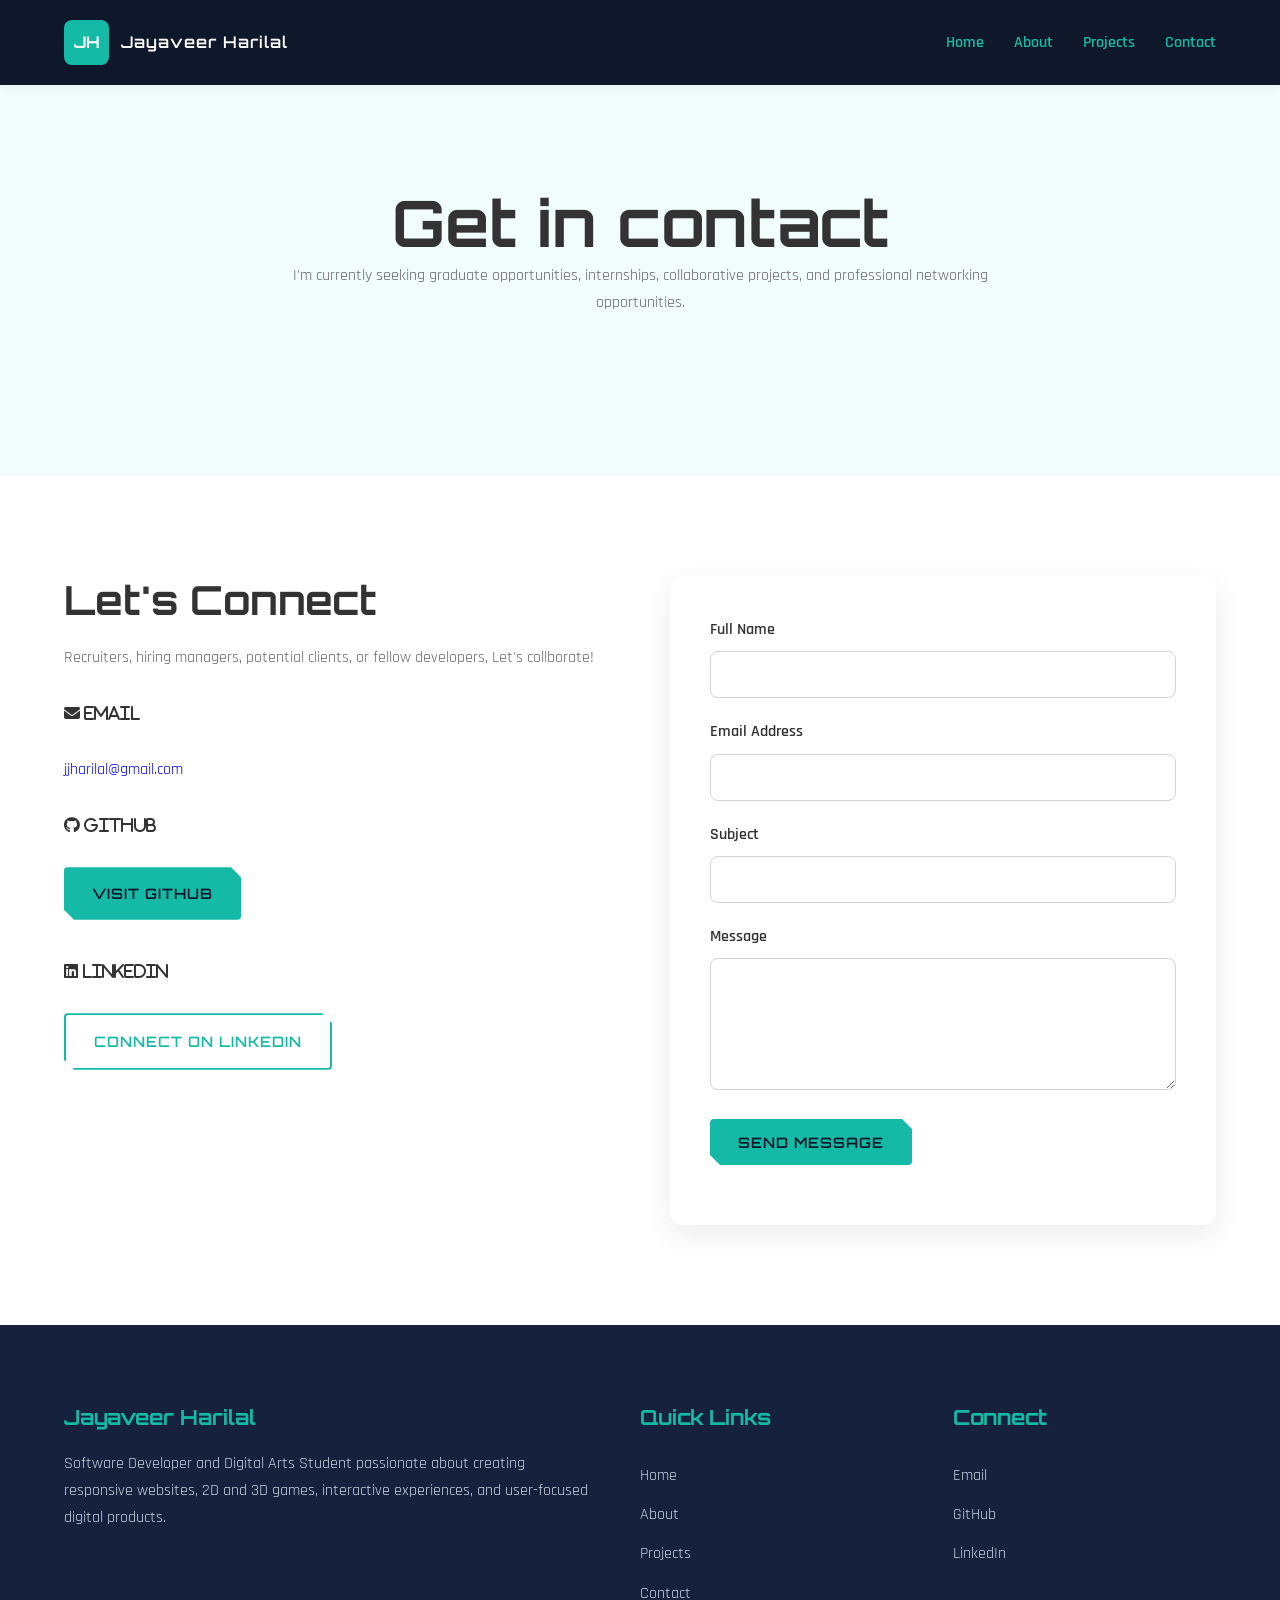
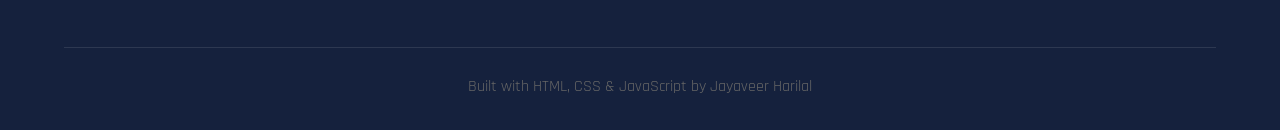
<file: contact.html>
<!DOCTYPE html>
<html lang="en">
<head>
    <meta charset="UTF-8">
    <meta
        name="viewport"
        content="width=device-width, initial-scale=1.0">

    <title>Contact page - Jayaveer Harilal</title>

    <link rel="preconnect" href="https://fonts.googleapis.com">
    <link rel="preconnect" href="https://fonts.gstatic.com" crossorigin>

    <link href="https://fonts.googleapis.com/css2?family=Open+Sans:wght@400;500;600&family=Poppins:wght@400;500;600;700&display=swap" rel="stylesheet">
    <link href="https://fonts.googleapis.com/css2?family=Orbitron:wght@400;500;600;700&display=swap" rel="stylesheet">
    <link href="https://fonts.googleapis.com/css2?family=Rajdhani:wght@400;500;600;700&display=swap" rel="stylesheet">


    <link rel="stylesheet" href="https://cdnjs.cloudflare.com/ajax/libs/font-awesome/6.5.1/css/all.min.css">
    <link rel="stylesheet" href="css/style.css">
    <link rel="stylesheet" href="css/responsive.css">
</head>

<body>

<div id="navbar"></div>

<main>

<section class="contact-hero">

    <div class="container">

        <div class="section-heading">

            <h1>Get in contact</h1>

            <p>
                I'm currently seeking graduate opportunities,
                internships, collaborative projects,
                and professional networking opportunities.
            </p>

        </div>

    </div>

</section>

<section class="contact-section">

    <div class="container">

        <div class="contact-grid">

            <!-- LEFT -->

            <div class="contact-info">

                <h2>Let's Connect</h2>

                <p>
                    Recruiters,
                    hiring managers,
                    potential clients,
                    or fellow developers,
                    Let's collborate!
                </p>

                <div class="contact-item">
                    <i class="fa-solid fa-envelope"> Email </i>
                    <br></br>
                    <a href="mailto:jjharilal@gmail.com">
                        jjharilal@gmail.com
                    </a>
                </div>

                <div class="contact-item">
                    <i class="fa-brands fa-github"> GitHub </i>
                    <br></br>
                    <a
                        href="https://github.com/JayHarilal"
                        target="_blank"
                        class="btn">

                        Visit GitHub
                    </a>
                </div>

                <div class="contact-item">
                    <i class="fa-brands fa-linkedin"> LinkedIn </i>
                    <br></br>
                    <a
                        href="https://www.linkedin.com/in/jayaveer-harilal-408870415/"
                        target="_blank"
                        class="btn-secondary">

                        Connect on LinkedIn

                    </a>
                </div>

            </div>

            <!-- RIGHT -->

            <div class="contact-form-wrapper">

                <form id="contactForm">

                    <div class="form-group">

                        <label for="name">
                            Full Name
                        </label>

                        <input
                            type="text"
                            id="name"
                            name="name">

                        <small class="error"></small>

                    </div>

                    <div class="form-group">

                        <label for="email">
                            Email Address
                        </label>

                        <input
                            type="email"
                            id="email"
                            name="email">

                        <small class="error"></small>

                    </div>

                    <div class="form-group">

                        <label for="subject">
                            Subject
                        </label>

                        <input
                            type="text"
                            id="subject"
                            name="subject">

                        <small class="error"></small>

                    </div>

                    <div class="form-group">

                        <label for="message">
                            Message
                        </label>

                        <textarea
                            id="message"
                            rows="6"></textarea>

                        <small class="error"></small>

                    </div>

                    <button
                        type="submit"
                        class="btn">

                        Send Message

                    </button>

                    <p
                        id="successMessage"
                        class="success-message">

                    </p>

                </form>

            </div>

        </div>

    </div>

</section>

</main>

<footer>

    <div class="container">

        <div class="footer-grid">

            <div class="footer-about">

                <h3>Jayaveer Harilal</h3>

                <p>
                    Software Developer and Digital Arts Student
                    passionate about creating responsive websites, 2D and 3D games,
                    interactive experiences, and user-focused digital products.
                </p>

            </div>

            <div class="footer-links">

                <h3>Quick Links</h3>

                <a href="index.html">Home</a>
                <a href="about.html">About</a>
                <a href="projects.html">Projects</a>
                <a href="contact.html">Contact</a>

            </div>

            <div class="footer-contact">

                <h3>Connect</h3>

                <a href="mailto:jjharilal@gmail.com">
                    Email
                </a>

                <a href="https://github.com/JayHarilal"
                   target="_blank">

                    GitHub

                </a>

                <a href="https://www.linkedin.com/in/jayaveer-harilal-408870415/"
                   target="_blank">

                    LinkedIn

                </a>

            </div>

        </div>

        <div class="footer-bottom">

            <p>
                Built with HTML, CSS & JavaScript by Jayaveer Harilal
            </p>

        </div>

    </div>

</footer>

<script src="js/nav.js"></script>
<script src="js/contact.js"></script>
<script src="js/animations.js"></script>

</body>
</html>
</file>
<file: css/style.css>
/*Global styles*/

:root{
    --primary:#15baa6;;
    --secondary:#0F172A;
    --dark:#333333;
    --light:#FFFFFF;
    --gray:#F5F7FA;
    --border:#E5E7EB;

    --shadow:0 10px 30px rgba(0,0,0,0.08);

    --radius:12px;

    --transition:0.3s ease;
}

*{
    margin:0;
    padding:0;
    box-sizing:border-box;
}

html{
    scroll-behavior:smooth;
}

body{
    font-family:'Rajdhani',sans-serif;
    color:var(--dark);
    background:var(--light);
    line-height:1.7;
}

img{
    width:100%;
    display:block;
}

a{
    text-decoration:none;
}

ul{
    list-style:none;
}

.container{
    width:min(1200px,90%);
    margin:auto;
}

section{
    padding:100px 0;
}

/*typography*/

h1,
h2,
h3,
h4{
    font-family:'Orbitron',sans-serif;
    line-height:1.2;
}

h1{
    font-size:4rem;
}

h2{
    font-size:2.5rem;
    margin-bottom:20px;
}

h3{
    font-size:1.3rem;
}

p{
    color:#666;
}

.section-heading{
    text-align:center;
    margin-bottom:60px;
}

.section-heading p{
    max-width:700px;
    margin:auto;
}

/*Buttons*/

.btn{
    display:inline-block;

    background:var(--primary);
    color:#0F172A;

    padding:14px 28px;

    border:none;
    border-radius:4px;

    font-family:'Orbitron',sans-serif;
    font-size:0.9rem;
    font-weight:600;

    letter-spacing:1px;
    text-transform:uppercase;

    cursor:pointer;

    transition:all 0.3s ease;

    position:relative;
    overflow:hidden;
}

.btn::before{
    content:"";

    position:absolute;
    top:0;
    left:-100%;

    width:100%;
    height:100%;

    background:rgba(255,255,255,0.15);

    transition:0.4s ease;
}

.btn:hover::before{
    left:100%;
}

.btn:hover{
    transform:translateY(-3px);

    box-shadow:
        0 0 15px rgba(20,184,166,0.5),
        0 0 30px rgba(20,184,166,0.25);
}

.btn-secondary{
    display:inline-block;

    background:transparent;

    border:2px solid var(--primary);

    color:var(--primary);

    padding:14px 28px;

    border-radius:4px;

    font-family:'Orbitron',sans-serif;
    font-size:0.9rem;
    font-weight:600;

    letter-spacing:1px;
    text-transform:uppercase;

    transition:all 0.3s ease;

    cursor:pointer;
}

.btn-secondary:hover{
    background:var(--primary);
    color:#0F172A;

    box-shadow:
        0 0 15px rgba(20,184,166,0.5),
        0 0 30px rgba(20,184,166,0.25);
}

.center{
    text-align:center;
    margin-top:40px;
}

.filter-btn{
    padding:12px 24px;

    border:2px solid var(--primary);

    background:transparent;

    color:var(--primary);

    border-radius:4px;

    cursor:pointer;

    font-family:'Orbitron',sans-serif;
    font-size:0.8rem;
    font-weight:600;

    letter-spacing:1px;
    text-transform:uppercase;

    transition:all 0.3s ease;
    margin-bottom: 30px;
    
}

.filter-btn:hover{
    background:var(--primary);
    color:#0F172A;

    transform:translateY(-3px);

    box-shadow:
        0 0 15px rgba(20,184,166,0.5),
        0 0 30px rgba(20,184,166,0.25);
}

.active-filter{
    background:var(--primary);
    color:#0F172A;
}

.btn,
.btn-secondary,
.filter-btn{
    clip-path: polygon(
        0 0,
        calc(100% - 10px) 0,
        100% 10px,
        100% 100%,
        10px 100%,
        0 calc(100% - 10px)
    );
}

.modal{
    display:none;
    position:fixed;
    left:0;
    top:0;
    width:100%;
    height:100%;

    background:rgba(0,0,0,0.7);

    justify-content:center;
    align-items:center;

    z-index:2000;
}

.modal-content{
    background:white;
    padding:40px;
    width:90%;
    max-width:700px;
    border-radius:12px;
    position:relative;
}

#modalImage{
    width:100%;
    height:300px;

    object-fit:cover;

    border-radius:12px;

    margin-bottom:20px;
}

.close-modal{
    position:absolute;
    top:20px;
    right:25px;
    font-size:2rem;
    cursor:pointer;
}

/*Image Lightbox*/


.clickable-image{
    cursor:pointer;
    transition:0.3s ease;
}

.clickable-image:hover{
    transform:scale(1.02);
}

.image-lightbox{
    display:none;

    position:fixed;
    top:0;
    left:0;

    width:100%;
    height:100%;

    background:rgba(0,0,0,0.9);

    justify-content:center;
    align-items:center;

    z-index:3000;
}

.image-lightbox img{
    width:auto;
    height:auto;

    max-width:95vw;
    max-height:95vh;
}

.close-lightbox{
    position:absolute;

    top:20px;
    right:40px;

    color:white;

    font-size:3rem;

    cursor:pointer;
}

/*Navigation*/

nav{
    background:#0F172A;
    position:sticky;
    top:0;
    z-index:1000;
    box-shadow:0 2px 10px rgba(0,0,0,0.05);
}

.nav-container{
    width:min(1200px,90%);
    margin:auto;

    display:flex;
    justify-content:space-between;
    align-items:center;

    padding:20px 0;
}

.logo{
    display:flex;
    align-items:center;
    gap:12px;

    text-decoration:none;
}

.logo-box{
    width:45px;
    height:45px;

    background:var(--primary);

    display:flex;
    justify-content:center;
    align-items:center;

    border-radius:8px;

    color:white;

    font-family:'Orbitron',sans-serif;
    font-weight:700;
    font-size:1rem;

    transition:0.3s ease;
}

.logo-box:hover{
    transform:scale(1.05);
    box-shadow:0 0 20px rgba(20,184,166,0.6)
}

.logo-text{
    font-family:'Orbitron',sans-serif;
    font-size:1rem;
    font-weight:600;

    color:white;

    letter-spacing:1px;
}

.menu-logo-box{
    width:45px;
    height:45px;

    background:var(--primary);

    display:flex;
    justify-content:center;
    align-items:center;

    border-radius:8px;

    color:white;

    font-family:'Orbitron',sans-serif;
    font-weight:700;

    cursor:pointer;

    transition:0.3s ease;

    box-shadow:0 0 12px rgba(20,184,166,0.3);
}

.menu-logo-box:hover{
    transform:scale(1.05);

    box-shadow:0 0 20px rgba(20,184,166,0.6);
}

.hamburger{
    display:none;
}

.nav-links{
    display:flex;
    gap:30px;
}

.nav-links a{
    color:white;
    color:var(--primary);
    font-weight:600;
    position:relative;
}

.nav-links a::after{
    content:"";
    position:absolute;
    left:0;
    bottom:-5px;

    width:0;
    height:2px;

    background:var(--primary);

    transition:0.3s ease;
}

.nav-links a:hover::after{
    width:100%;
}

.active{
    color:var(--primary);
}

.active::after{
    width:100%;
}

/*Hero*/

.hero{
    background:#F0FDFA;
}

.hero-content{
    display:grid;
    grid-template-columns:1fr 1fr;
    gap:80px;
    align-items:center;
}

.hero h1{
    margin-bottom:25px;
}

.hero p{
    margin-bottom:35px;
}

.hero-buttons{
    display:flex;
    gap:20px;
}

.hero-image{
    display:flex;
    justify-content:center;
}

.hero-image img{
    width:100%;
    max-width:400px;
    height:600px;

    object-fit:cover;

    border-radius:20px;

    box-shadow:var(--shadow);
}

/*Projects page*/


.projects-hero{
    position:relative;

    background-image:url("../images/unity.png");

    background-size:cover;
    background-position:center;

    padding:180px 0;
}

.projects-hero::before{
    content:"";

    position:absolute;

    inset:0;

    background:rgba(0,0,0,0.55);
}
.projects-hero .container{
    position:relative;
    z-index:2;
}
.projects-hero h1,
.projects-hero p{
    color:white;
}

.projects-section{
     background:#F0FDFA;
}
.projects-grid{
    display:grid;
    grid-template-columns:repeat(3,1fr);
    gap:30px;
}

.project-card{
    background:white;
    padding:30px;
    border-radius:var(--radius);
    box-shadow:var(--shadow);
    transition:var(--transition);

    display:flex;
    flex-direction:column;
}

.project-card .btn{
    margin-top:auto;
}

.project-card img{
    width:100%;
    aspect-ratio:16/9;
    object-fit:cover;
}

.project-image{
    width:100%;
    height:220px;
    object-fit:cover;
    border-radius:8px;
    margin-bottom:20px;
}

.project-card:hover{
    transform:translateY(-8px);
}

.project-card h3{
    margin-bottom:15px;
}

.project-card p{
    margin-bottom:15px;
}

.project-card span{
    color:var(--primary);
    font-weight:600;
}

.project-tags{
    display:flex;

    flex-wrap:wrap;

    gap:8px;

    margin:15px 0 20px;
}

.project-tags span{

    background:
    rgba(20,184,166,0.12);

    border:
    1px solid rgba(20,184,166,0.25);

    color:var(--primary);

    padding:6px 12px;

    font-size:0.75rem;

    font-family:'Rajdhani',sans-serif;

    font-weight:600;

    border-radius:4px;

    transition:0.3s ease;
}

.project-tags span:hover{

    background:var(--primary);

    color:#0F172A;

}

.project-web .project-tags span{
    border-color:#14B8A6;
    color:#14B8A6;
}

.project-ui .project-tags span{
    border-color:#1c74e7;
    color:#1e54d2;
}

.project-unity .project-tags span{
    border-color:#8B5CF6;
    color:#8B5CF6;
}

/*Skills grid*/

.skills{
    background:#F0FDFA;
}

.skills-grid{
    display:grid;
    grid-template-columns:repeat(4,1fr);
    gap:20px;
}

.skill-card{
    background:white;
    padding:30px;
    text-align:center;
    border-radius:var(--radius);
    font-weight:600;
    box-shadow:var(--shadow);
}

/*Why me section*/

.benefits-grid{
    display:grid;
    grid-template-columns:repeat(2,1fr);
    gap:30px;
}

.benefit-card{
    background:white;
    padding:35px;
    border-radius:var(--radius);
    box-shadow:var(--shadow);
}

.benefit-card h3{
    margin-bottom:15px;
}

.about-hero{
    background:#F0FDFA;
}
.about-grid{
    display:grid;
    grid-template-columns:1fr 1fr;
    gap:60px;
    align-items:center;
}

.about-image{
    display:flex;
    justify-content:center;
}

.about-image img{
    width:100%;
    max-width:350px;
    height:485px;

    object-fit:cover;

    border-radius:20px;

    box-shadow:var(--shadow);
}

.timeline{
    max-width:900px;
    margin:0 auto;
    position:relative;
}

.timeline::before{
    content:"";
    position:absolute;
    left:20px;
    top:0;
    width:3px;
    height:100%;
    background:var(--primary);
}

.timeline-item{
    margin-left:60px;
    margin-bottom:40px;
    padding:25px;
    background:white;
    border-radius:12px;
    box-shadow:var(--shadow);
}

.story{
    background:white;
}
.story-content{
    max-width:900px;
    margin:auto;
}

.story-content p{
    margin-bottom:20px;
}

.education{
    background:white;
}
.education-card{
    background:white;
    padding:40px;
    border-radius:12px;
    box-shadow:var(--shadow);
}

.education-card h3{
    margin-bottom:20px;
}

.experience{
    background:#F0FDFA;
}

/*Contact page*/
.contact-hero{
    background:#F0FDFA;
}
.contact-grid{
    display:grid;
    grid-template-columns:1fr 1fr;
    gap:60px;
}

.contact-info h2{
    margin-bottom:20px;
}

.contact-item{
    margin-top:30px;
}

.contact-form-wrapper{
    background:white;
    padding:40px;
    border-radius:12px;
    box-shadow:var(--shadow);
}

.form-group{
    margin-bottom:20px;
}

.form-group label{
    display:block;
    margin-bottom:8px;
    font-weight:600;
}

.form-group input,
.form-group textarea{
    width:100%;
    padding:14px;
    border:1px solid #d1d5db;
    border-radius:8px;
    font-family:inherit;
}

.error{
    display:block;
    color:#dc2626;
    margin-top:5px;
    font-size:0.9rem;
}

.success-message{
    margin-top:20px;
    color:#16a34a;
    font-weight:600;
}
/*CTA*/

.cta{
    background:var(--secondary);
    text-align:center;
    color:white;
}

.cta h2{
    color:white;
    margin-bottom:20px;
}

.cta p{
    color:#D6E4FF;
    margin-bottom:30px;
}

/*Footer*/

footer{
    background:#15213d;
    color:white;
    padding:80px 0 30px;
}

.footer-grid{
    display:grid;
    grid-template-columns:2fr 1fr 1fr;
    gap:50px;
}

.footer-grid h3{
    color:var(--primary);
    margin-bottom:20px;
}

.footer-grid p{
    color:#CBD5E1;
}

.footer-links,
.footer-contact{
    display:flex;
    flex-direction:column;
    gap:12px;
}

.footer-links a,
.footer-contact a{
    color:#CBD5E1;
    transition:0.3s ease;
}

.footer-links a:hover,
.footer-contact a:hover{
    color:var(--primary);
}

.footer-bottom{
    border-top:1px solid rgba(255,255,255,0.1);
    margin-top:40px;
    padding-top:25px;
    text-align:center;
}

/*Animation*/

.hidden{
    opacity:0;
    transform:translateY(40px);
    transition:all 0.8s ease;
}

.show{
    opacity:1;
    transform:translateY(0);
}
</file>
<file: css/responsive.css>
/*Tablet*/

@media(max-width:992px){

    h1{
        font-size:3rem;
    }

    .hero-content{
        grid-template-columns:1fr;
        text-align:center;
    }

    .hero-buttons{
        justify-content:center;
    }

    .projects-grid{
        grid-template-columns:repeat(2,1fr);
    }

    .skills-grid{
        grid-template-columns:repeat(2,1fr);
    }

    .benefits-grid{
        grid-template-columns:1fr;
    }
}

/*Mobile*/

@media(max-width:768px){

    section{
        padding:70px 0;
    }

    h1{
        font-size:2.4rem;
    }

    h2{
        font-size:2rem;
    }

    .projects-grid{
        grid-template-columns:1fr;
    }

    .skills-grid{
        grid-template-columns:1fr;
    }

    .hero-buttons{
        flex-direction:column;
    }

    .btn,
    .btn-secondary{
        width:100%;
        text-align:center;
    }

    .contact-grid{
        grid-template-columns:1fr;
    }

    .about-grid{
        grid-template-columns:1fr;
    }

    .logo-text{
        display:none;
    }

    .hamburger{
        display:block;
    }

    .show-menu{
        display:flex;
    }

    .nav-links{

        position:absolute;

        top:80px;
        left:0;

        width:100%;

        background:#0F172A;

        flex-direction:column;

        text-align:center;

        padding:20px 0;

        display:none;
    }

    .nav-links a{
        padding:15px 0;
        color:white;
    }

    .show-menu{
        display:flex;
    }

}

/*Smaller mobile*/

@media(max-width:480px){

    h1{
        font-size:2rem;
    }

    h2{
        font-size:1.7rem;
    }

    .container{
        width:92%;
    }
}
</file>
